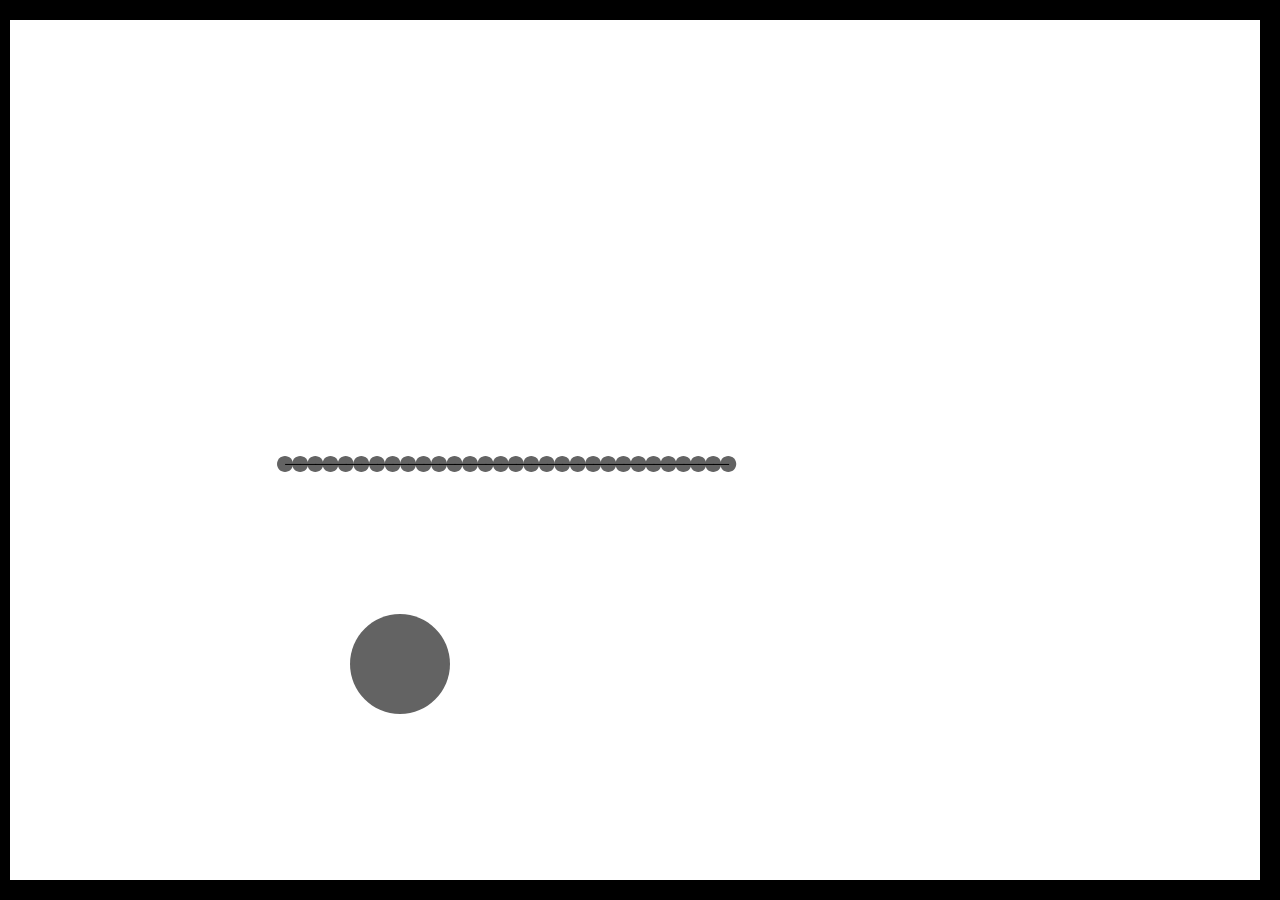
<file: index.html>
<!DOCTYPE html>
<html lang="en">
<head>
  <meta charset="UTF-8">
  <meta name="viewport" content="width=device-width, initial-scale=1.0">
  <meta http-equiv="X-UA-Compatible" content="ie=edge">
  <title>MatterJS</title>

  <link rel="stylesheet" href="css/vendor/normalize.css">
  <link rel="stylesheet" href="css/global.css">
</head>
<body>
  <script src="js/vendor/p5.min.js"></script>
  <script src="js/vendor/matter.min.js"></script>
  <script src="js/sketch.js"></script>
  <script src="js/Box.js"></script>
  <script src="js/Circle.js"></script>
  <script src="js/Boundary.js"></script>
</body>
</html>
</file>
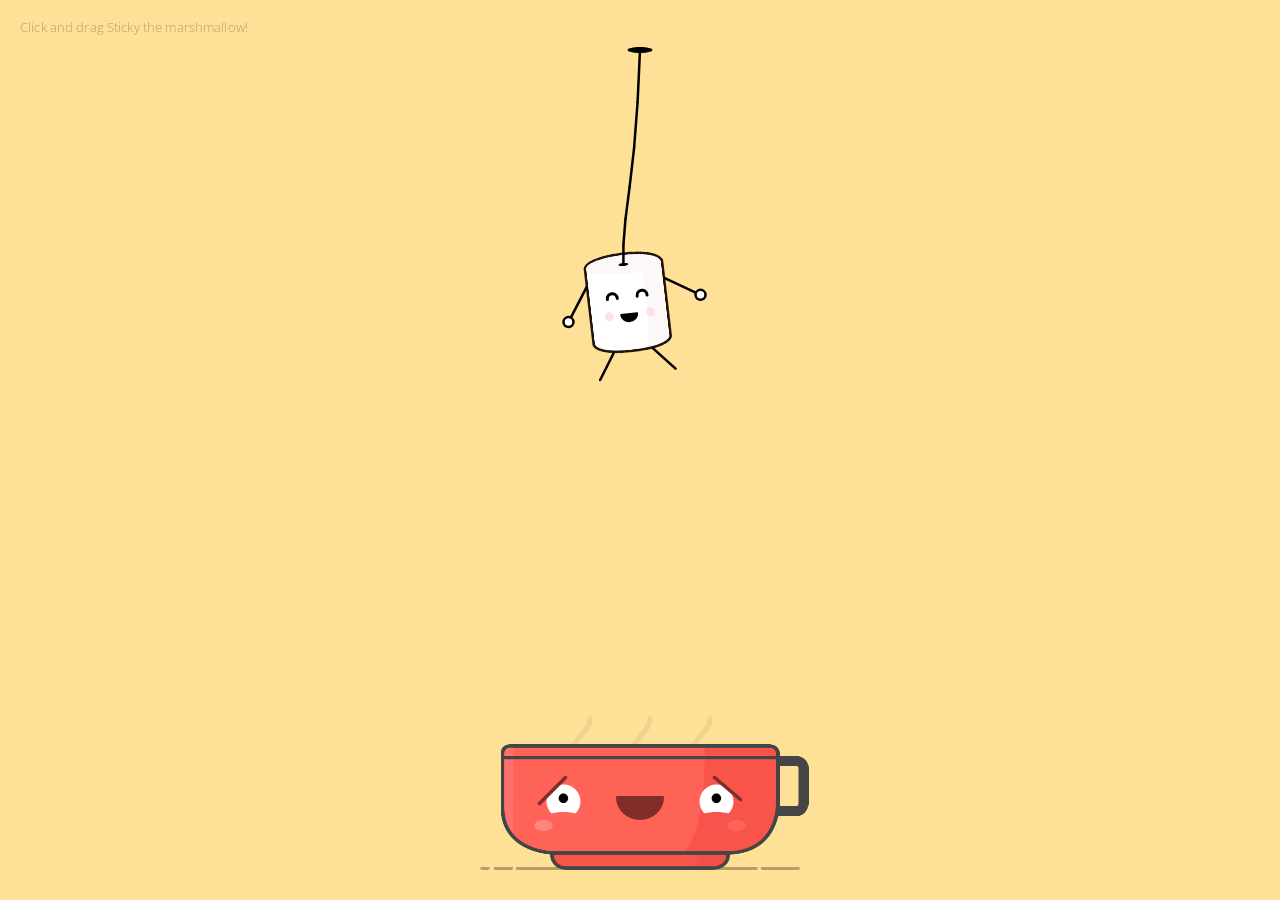
<file: marshmallow/index.html>
<!DOCTYPE html>
<html lang="en">
<head>
  <meta charset="UTF-8">
  <meta name="viewport" content="width=device-width, initial-scale=1.0">
  <meta http-equiv="X-UA-Compatible" content="ie=edge">
  <title>MatterJS</title>

  <link href="https://fonts.googleapis.com/css?family=Open+Sans:300i,400,600" rel="stylesheet">
  <link rel="stylesheet" href="css/vendor/normalize.css">
  <link rel="stylesheet" href="css/global.css">
</head>
<body>
  <div class="instructions">Click and drag Sticky the marshmallow!</div>
  <div class="height-warning"></div>
  <script src="js/vendor/p5.min.js"></script>
  <script src="js/vendor/matter.min.js"></script>
  <script src="js/sketch.js"></script>
</body>
</html>
</file>
<file: css/global.css>
/* apply a natural box layout model to all elements, but allowing components to change */
html {
  box-sizing: border-box;
}

*,
*:before,
*:after {
  box-sizing: inherit;
}

body {

}

canvas {
  display: block;
}
</file>
<file: marshmallow/css/global.css>
/* apply a natural box layout model to all elements, but allowing components to change */
html {
  box-sizing: border-box;
}

*,
*:before,
*:after {
  box-sizing: inherit;
}

body {
  background: #fee096;
}

canvas {
  display: block;
  width: 100%;
  height: 100%;
}

.height-warning {
  width: 100%;
  height: 100%;
  position: absolute;
  top: 0;
  left: 0;
  background: #fee096 url(../img/height.png) center no-repeat;
  background-size: auto 40%;
  opacity: 0;
  transition: opacity 0.4s;
  pointer-events: none;
  z-index: 10;
}

@media(max-height: 499px) {
  .height-warning {
    opacity: 1;
  }
}

.instructions {
  display: none;
}

@media(min-width: 768px) {
  .instructions {
    z-index: 5;
    position: absolute;
    top: 20px;
    left: 20px;
    color: #b79e6a;
    display: block;
    font-family: 'Open Sans', sans-serif;
    font-weight: 300;
    font-size: 13px;
    letter-spacing: 0.010em;
  }
}
</file>
